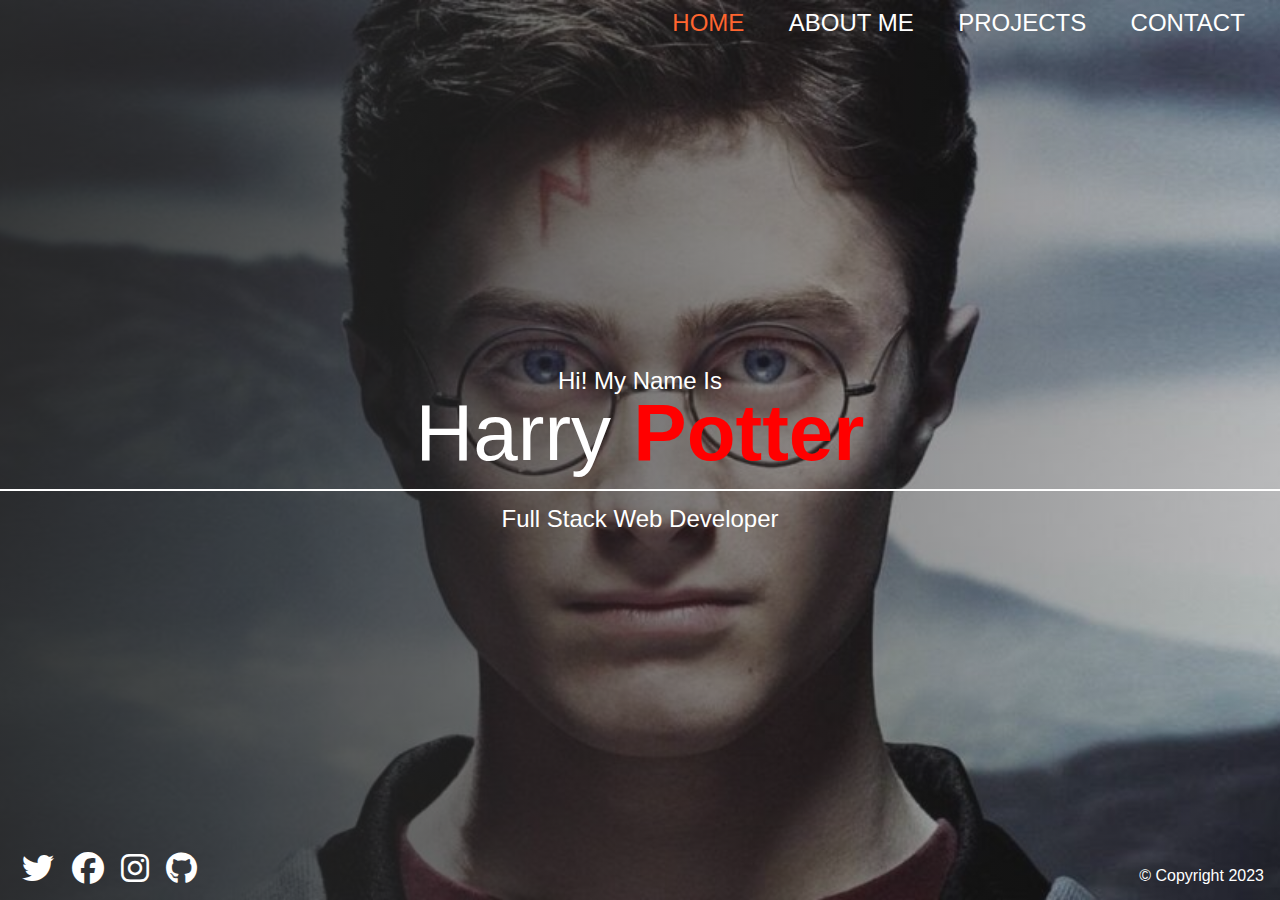
<file: index.html>
<!DOCTYPE html>
<html lang="en">

<head>
    <meta charset="UTF-8">
    <meta name="viewport" content="width=device-width, initial-scale=1.0">
    <title>Harry Potter</title>
    <link rel="stylesheet" href="./css/style.css">

</head>

<body>

    <div class="home-bgImg-container">
        <!-- HOME NAV -->

        <nav class="nav">
            <ul class="nav__list">
                <li class="nav__item">
                    <a href="index.html" class="nav__link nav__link--active">Home</a>
                </li>
                <li class="nav__item">
                    <a href="about.html" class="nav__link">About Me</a>
                </li>
                <li class="nav__item">
                    <a href="projects.html" class="nav__link">Projects</a>
                </li>
                <li class="nav__item">
                    <a href="contact.html" class="nav__link">Contact</a>
                </li>
            </ul>
        </nav>

        <!-- HOME MAIN -->
        <main class="home">
            <h2>Hi! My Name Is</h2>
            <h1 class="home__name">
                Harry <span class="home__name--last">Potter</span>
            </h1>
            <h2>Full Stack Web Developer</h2>
        </main>

        <!-- HOME FOOTER -->
      <footer class="horizontal">
        <div class="social-icons">
          <a href="#">
            <i class="fab fa-twitter fa-2x"></i>
          </a>
          <a href="#">
            <i class="fab fa-facebook fa-2x"></i>
          </a>
          <a href="#">
            <i class="fab fa-instagram fa-2x"></i>
          </a>
          <a href="#">
            <i class="fab fa-github fa-2x"></i>
          </a>
        </div>
        <div class="copyright">&copy; Copyright 2023</div>
      </footer>

    </div>

</body>

</html>
</file>
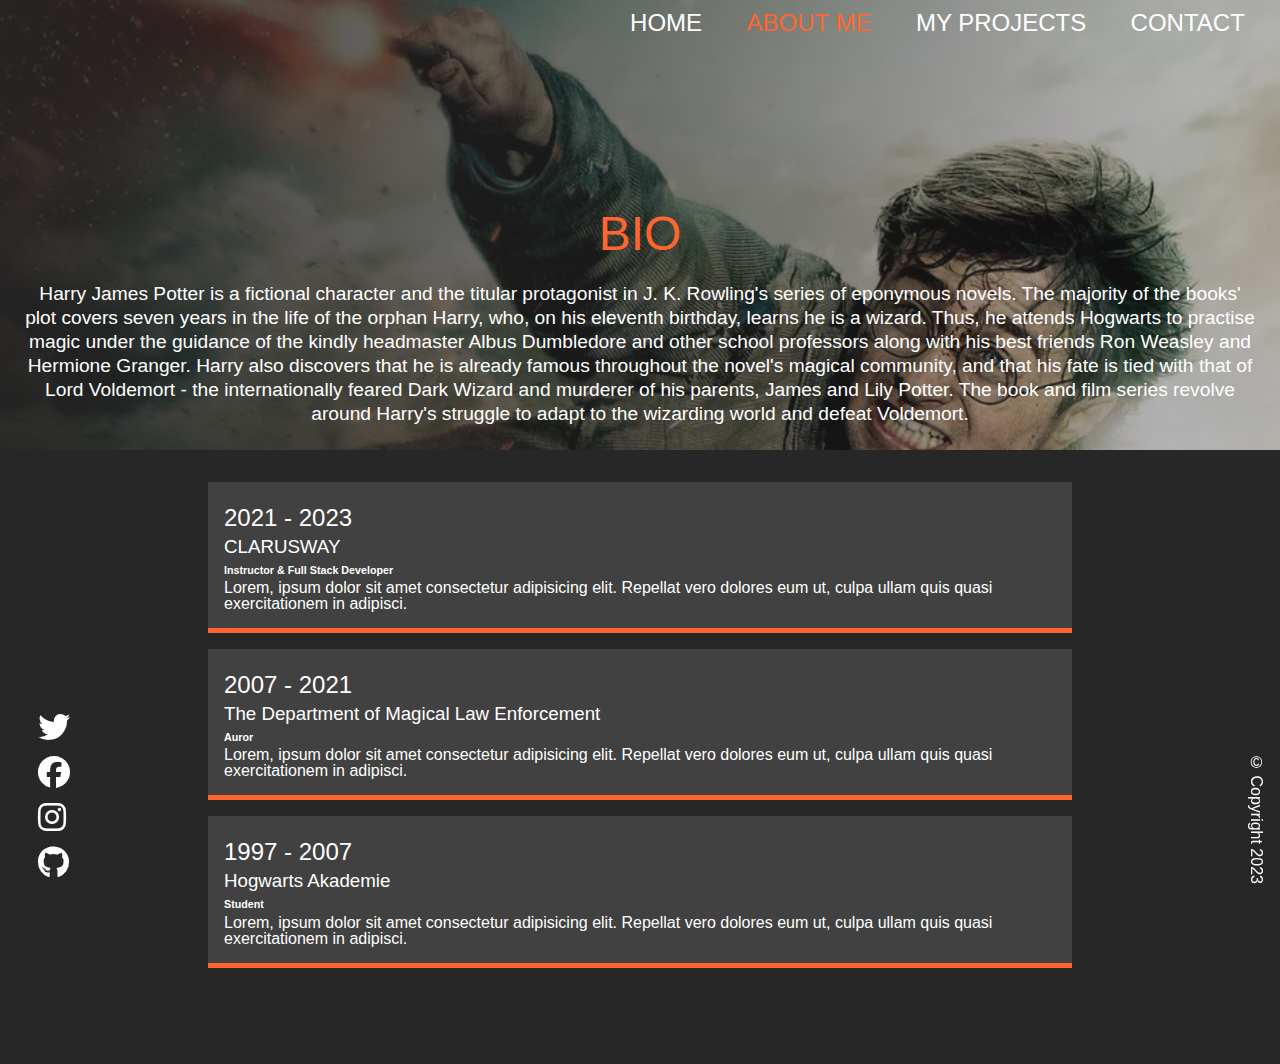
<file: about.html>
<!DOCTYPE html>
<html lang="en">
  <head>
    <meta charset="UTF-8" />
    <meta http-equiv="X-UA-Compatible" content="IE=edge" />
    <meta name="viewport" content="width=device-width, initial-scale=1.0" />

    <link rel="stylesheet" href="./css/style.css" />
    <title>Harry Potter-About</title>
  </head>
  <body>
    <div class="about-bgImg-container">
      <!-- ABOUT NAV -->
      <nav class="nav">
        <ul class="nav__list">
          <li class="nav__item">
            <a href="index.html" class="nav__link">Home</a>
          </li>
          <li class="nav__item">
            <a href="about.html" class="nav__link nav__link--active"
              >About Me</a
            >
          </li>
          <li class="nav__item">
            <a href="projects.html" class="nav__link">My Projects</a>
          </li>
          <li class="nav__item">
            <a href="contact.html" class="nav__link">Contact</a>
          </li>
        </ul>
      </nav>

      <div class="about__bio-image">
        <h2>BIO</h2>
        <p>
          Harry James Potter is a fictional character and the titular protagonist in J. K. Rowling's series of eponymous novels. The majority of the books' plot covers seven years in the life of the orphan Harry, who, on his eleventh birthday, learns he is a wizard. Thus, he attends Hogwarts to practise magic under the guidance of the kindly headmaster Albus Dumbledore and other school professors along with his best friends Ron Weasley and Hermione Granger. Harry also discovers that he is already famous throughout the novel's magical community, and that his fate is tied with that of Lord Voldemort - the internationally feared Dark Wizard and murderer of his parents, James and Lily Potter. The book and film series revolve around Harry's struggle to adapt to the wizarding world and defeat Voldemort.
        </p>
      </div>
    </div>

    <!-- ABOUT MAIN -->

    <main class="about">
      <div class="about__container">
        <div class="about__job">
          <h2 class="text-secondary">2021 - 2023</h2>
          <h3>CLARUSWAY</h3>
          <h6>Instructor & Full Stack Developer</h6>
          <p>
            Lorem, ipsum dolor sit amet consectetur adipisicing elit. Repellat
            vero dolores eum ut, culpa ullam quis quasi exercitationem in
            adipisci.
          </p>
        </div>
        <div class="about__job">
          <h2 class="text-secondary">2007 - 2021</h2>
          <h3>The Department of Magical Law Enforcement</h3>
          <h6>Auror</h6>
          <p>
            Lorem, ipsum dolor sit amet consectetur adipisicing elit. Repellat
            vero dolores eum ut, culpa ullam quis quasi exercitationem in
            adipisci.
          </p>
        </div>
        <div class="about__job">
          <h2 class="text-secondary">1997 - 2007</h2>
          <h3>Hogwarts Akademie</h3>
          <h6>Student</h6>
          <p>
            Lorem, ipsum dolor sit amet consectetur adipisicing elit. Repellat
            vero dolores eum ut, culpa ullam quis quasi exercitationem in
            adipisci.
          </p>
        </div>
      </div>
    </main>

    <!-- ABOUT FOOTER -->
    <footer class="vertical">
      <div class="social-icons">
        <a href="#">
          <i class="fab fa-twitter fa-2x"></i>
        </a>
        <a href="#">
          <i class="fab fa-facebook fa-2x"></i>
        </a>
        <a href="#">
          <i class="fab fa-instagram fa-2x"></i>
        </a>
        <a href="#">
          <i class="fab fa-github fa-2x"></i>
        </a>
      </div>
      <div class="copyright">&copy; Copyright 2023</div>
    </footer>
  </body>
</html>
</file>
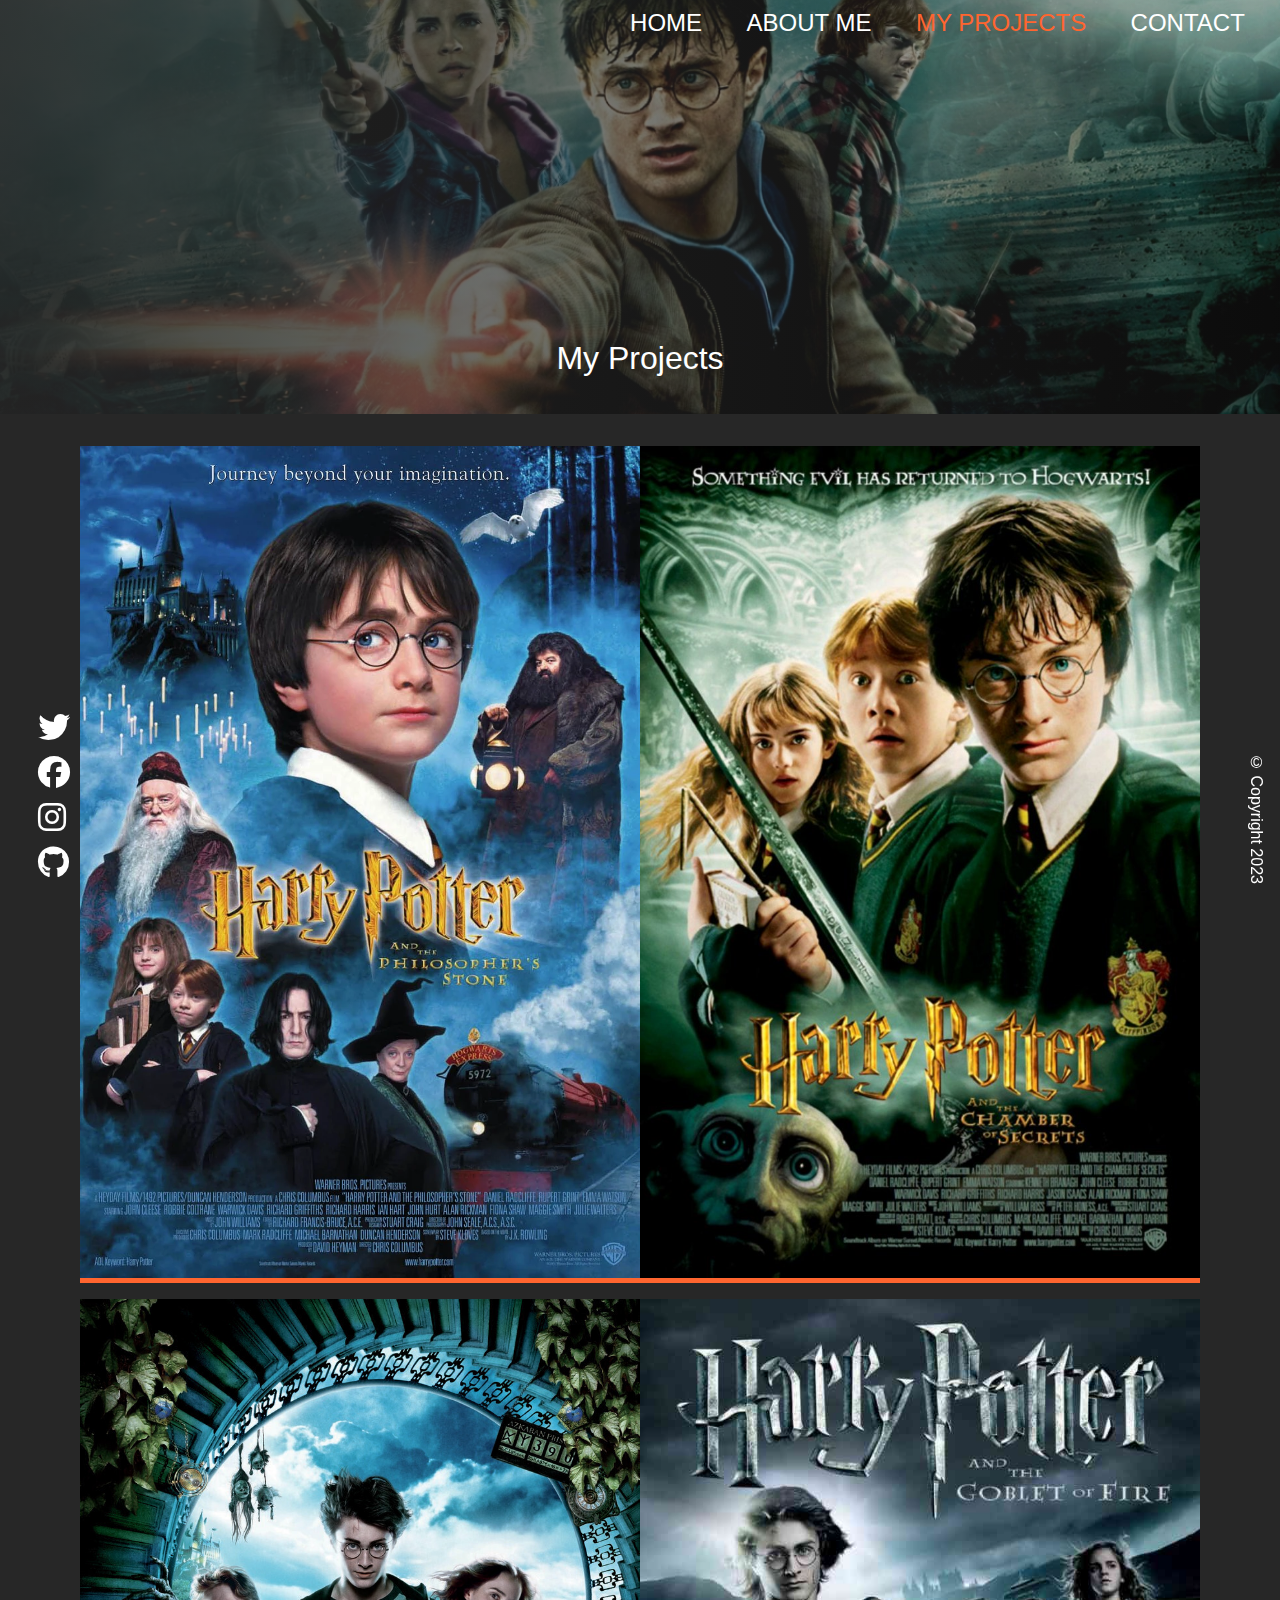
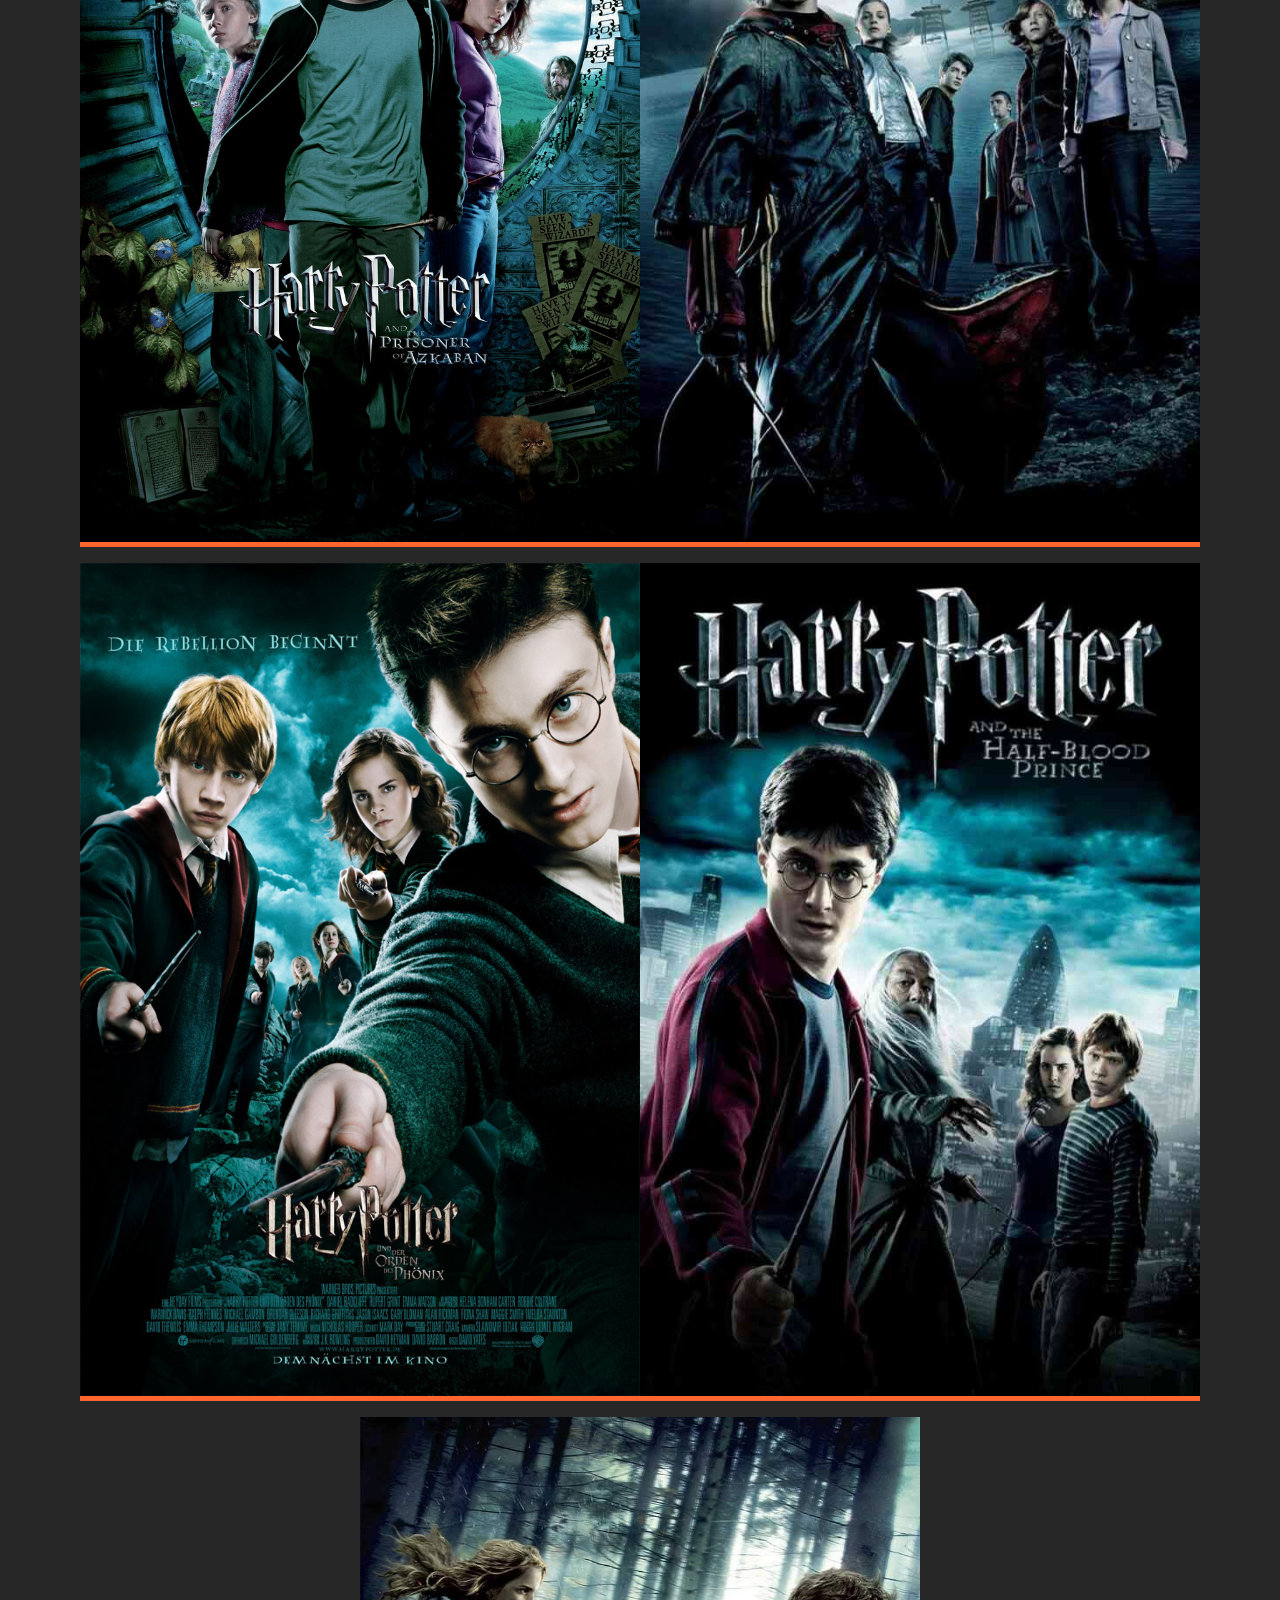
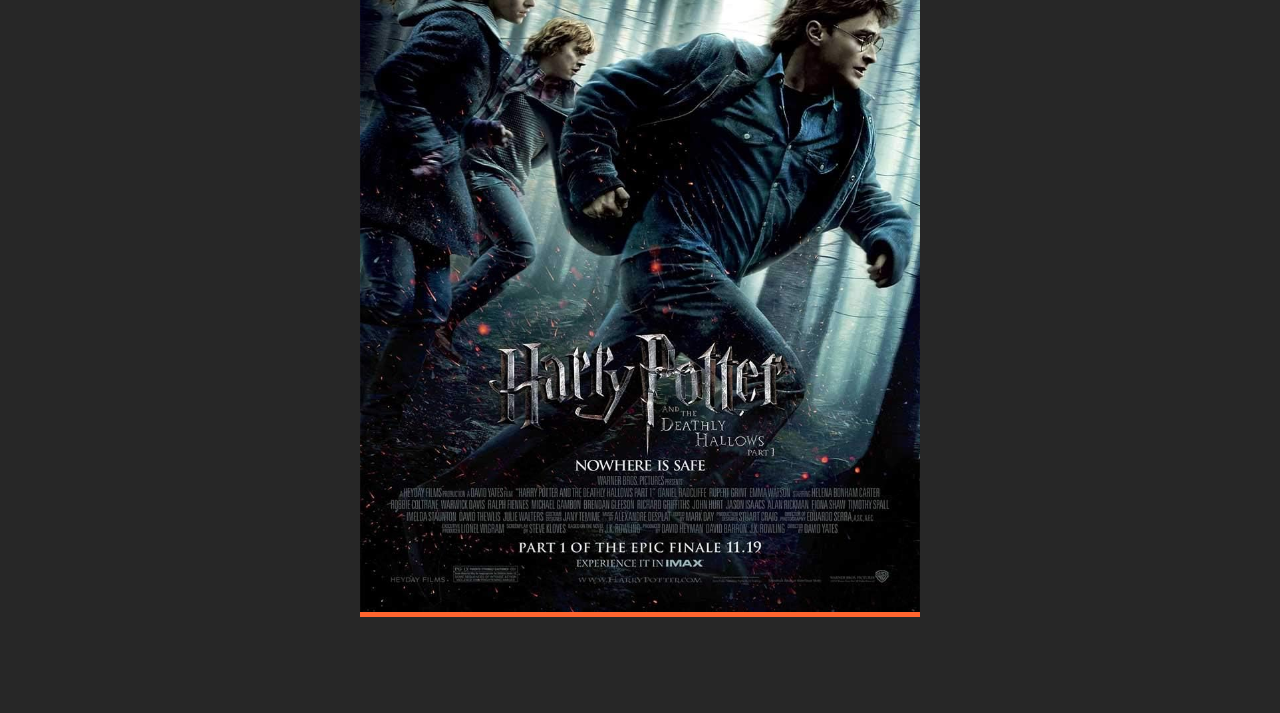
<file: projects.html>
<!DOCTYPE html>
<html lang="en">

<head>
  <meta charset="UTF-8" />
  <meta name="viewport" content="width=device-width, initial-scale=1.0" />
  <meta http-equiv="X-UA-Compatible" content="ie=edge" />

  <link rel="stylesheet" href="./css/style.css" />
  <title>Harry Potter-Projects</title>
</head>

<body>
  <div class="project-bgImg-container">
    <!-- PROJECT NAV -->
    <nav class="nav">
      <ul class="nav__list">
        <li class="nav__item">
          <a href="index.html" class="nav__link">Home</a>
        </li>
        <li class="nav__item">
          <a href="about.html" class="nav__link">About Me</a>
        </li>
        <li class="nav__item">
          <a href="projects.html" class="nav__link nav__link--active">My Projects</a>
        </li>
        <li class="nav__item">
          <a href="contact.html" class="nav__link">Contact</a>
        </li>
      </ul>
    </nav>

    <div class="projects__bio-image">
      <h1>My Projects</h1>
    </div>
  </div>

  <!-- PROJECT MAIN -->
  <main class="projects">
    <div class="projects__items">
      <div class="projects__item">
        <img src="img/project-01.jpg" alt="My Project" />
      </div>

      <div class="projects__item">
        <img src="img/project-02.jpg" alt="My Project" />
      </div>
      <div class="projects__item">
        <img src="img/project-03.jpg" alt="My Project" />
      </div>
      <div class="projects__item">
        <img src="img/project-04.jpg" alt="My Project" />
      </div>
      <div class="projects__item">
        <img src="img/project-05.jpg" alt="My Project" />
      </div>
      <div class="projects__item">
        <img src="img/project-06.jpg" alt="My Project" />
      </div>
      <div class="projects__item">
        <img src="img/project-07.jpg" alt="My Project" />
      </div>
    </div>
  </main>

  <!-- PROJECT FOOTER -->
  <footer class="vertical">
    <div class="social-icons">
      <a href="#">
        <i class="fab fa-twitter fa-2x"></i>
      </a>
      <a href="#">
        <i class="fab fa-facebook fa-2x"></i>
      </a>
      <a href="#">
        <i class="fab fa-instagram fa-2x"></i>
      </a>
      <a href="#">
        <i class="fab fa-github fa-2x"></i>
      </a>
    </div>

    <div class="copyright">&copy; Copyright 2023</div>
  </footer>
</body>

</html>
</file>
<file: css/style.css>
/* -------------------------------------------------------------------------- */
/*                                   MIXINS                                   */
/* -------------------------------------------------------------------------- */
/* -------------------------------------------------------------------------- */
/*                                 BREAKPOINTS                                */
/* -------------------------------------------------------------------------- */
@import url(https://cdnjs.cloudflare.com/ajax/libs/font-awesome/6.4.2/css/all.min.css);
* {
  margin: 0;
  padding: 0;
  box-sizing: border-box;
}

/* -------------------------------------------------------------------------- */
/*                                  HOME PAGE                                 */
/* -------------------------------------------------------------------------- */
.home-bgImg-container {
  height: 100vh;
  width: 100%;
  background: linear-gradient(to right, rgba(39, 39, 39, 0.9), rgba(39, 39, 39, 0.3)), url("../img/home.jpg");
  background-position: center;
  background-size: cover;
}

.home {
  height: 80vh;
  display: flex;
  flex-direction: column;
  justify-content: center;
  align-items: center;
  text-align: center;
}
.home__name {
  font-size: 5rem;
  padding-bottom: 1rem;
  margin-bottom: 1rem;
  border-bottom: 2px solid #fff;
  width: 100%;
}
.home__name--last {
  color: red;
  font-weight: 700;
}

/* -------------------------------------------------------------------------- */
/*                                    ABOUT                                   */
/* -------------------------------------------------------------------------- */
.about-bgImg-container {
  height: 50vh;
  width: 100%;
  background: linear-gradient(to right, rgba(39, 39, 39, 0.9), rgba(39, 39, 39, 0.3)), url("../img/projects.jpg");
  background-position: center;
  background-size: cover;
  background-position: top;
  display: flex;
  flex-direction: column;
  justify-content: space-between;
}
.about-bgImg-container .about__bio-image {
  text-align: center;
}
.about-bgImg-container .about__bio-image h2 {
  font-size: 3rem;
  color: #ff652f;
}
.about-bgImg-container .about__bio-image p {
  font-size: 1.2rem;
  margin: 1.5rem;
  line-height: 1.5rem;
}

.about__container {
  width: 70%;
  margin: 2rem auto;
}
.about__job {
  margin: 1rem;
  background-color: #414141;
  padding: 1rem;
  border-bottom: 5px solid #ff652f;
}
.about__job h2, .about__job h3 {
  margin: 0.5rem 0;
}
.about__job h6 {
  margin: 0.3rem 0;
}

/* -------------------------------------------------------------------------- */
/*                                 CONTACT ME                                 */
/* -------------------------------------------------------------------------- */
.contact-bgImg-container {
  height: 100vh;
  width: 100%;
  background: linear-gradient(to right, rgba(39, 39, 39, 0.9), rgba(39, 39, 39, 0.3)), url("../img/contact.jpg");
  background-position: center;
  background-size: cover;
}
.contact-bgImg-container nav {
  height: 40vh;
}

.contact {
  height: 40vh;
  display: flex;
  flex-direction: column;
  justify-content: center;
  align-items: center;
  text-align: center;
}
.contact h2 {
  font-size: 3rem;
  margin-bottom: 2rem;
}
.contact__list {
  display: flex;
  flex-wrap: wrap;
  font-size: 1.5rem;
  align-items: center;
  justify-content: center;
  gap: 2rem;
}
.contact .text-secondary {
  color: #ff652f;
}

/* -------------------------------------------------------------------------- */
/*                                PROJECT PAGE                                */
/* -------------------------------------------------------------------------- */
.project-bgImg-container {
  height: 46vh;
  width: 100%;
  background: linear-gradient(to right, rgba(39, 39, 39, 0.9), rgba(39, 39, 39, 0.3)), url("../img/aboutme.jpg");
  background-position: center;
  background-size: cover;
  display: flex;
  flex-direction: column;
  justify-content: space-between;
}
.project-bgImg-container .projects__bio-image {
  text-align: center;
  margin-bottom: 2.5rem;
}

.projects__items {
  width: 100%;
  display: flex;
  flex-wrap: wrap;
  justify-content: center;
  padding: 2rem 5rem;
  gap: 1rem 0;
}
.projects__item {
  width: 100%;
  cursor: pointer;
  border-bottom: 5px solid #ff652f;
  position: relative;
}
.projects__item img {
  width: 100%;
  height: 100%;
}
.projects__item::after {
  content: "";
  width: 100%;
  height: 100%;
  background-color: #ff652f;
  position: absolute;
  left: 0;
  opacity: 0;
  transition: all 1s;
}
.projects__item:hover::after {
  opacity: 0.7;
}

.nav {
  height: 10vh;
  padding: 1rem;
}
.nav__list {
  text-align: right;
}
.nav__item {
  display: inline;
  padding: 1rem;
}
.nav__link {
  text-transform: uppercase;
  font-size: 1.5rem;
  text-decoration: none;
  font-family: "Segoe UI", Tahoma, Geneva, Verdana, sans-serif;
  font-weight: 500;
  transition: all 1s;
}
.nav__link:hover {
  color: blue;
}
.nav__link--active {
  color: #ff652f;
}

/* -------------------------------------------------------------------------- */
/*                                   FOOTER                                   */
/* -------------------------------------------------------------------------- */
.link-style a, footer.middle a, footer.vertical .social-icons a, footer.horizontal a {
  padding: 0.4rem;
  transition: all 1s;
}
.link-style a:hover, footer.middle a:hover, footer.vertical .social-icons a:hover, footer.horizontal a:hover {
  color: #ff652f;
}

footer.horizontal {
  height: 10vh;
  display: flex;
  justify-content: space-between;
  align-items: flex-end;
  padding: 1rem;
}

footer.vertical {
  display: flex;
  justify-content: space-between;
  align-items: flex-end;
  padding: 2rem;
}
footer.vertical .social-icons {
  display: flex;
  flex-direction: column;
  position: fixed;
  bottom: 1rem;
}
footer.vertical .copyright {
  position: fixed;
  bottom: 1rem;
  right: 1rem;
  writing-mode: vertical-lr;
}

footer.middle {
  height: 20vh;
  display: flex;
  flex-direction: column;
  justify-content: flex-start;
  align-items: center;
  padding: 1rem;
  gap: 1rem;
}

/* -------------------------------------------------------------------------- */
/*                                 RESPONSIVE                                 */
/* -------------------------------------------------------------------------- */
@media screen and (min-width: 0px) {
  .nav {
    padding: 0.5rem;
  }
  .nav__list {
    text-align: center;
  }
  .nav__item {
    padding-right: 0.7rem;
  }
  .nav .nav__link {
    font-size: 0.9rem;
  }
  .contact h2 {
    font-size: 2rem;
    margin-bottom: 1rem;
  }
  .contact__list {
    gap: 2rem 1.2rem;
    font-size: 1.2rem;
  }
}
@media screen and (min-width: 576px) {
  .nav {
    padding: 0.7rem;
  }
  .nav__list {
    text-align: right;
  }
  .nav__item {
    padding-right: 1rem;
  }
  .nav .nav__link {
    font-size: 1rem;
  }
  .contact h2 {
    font-size: 2.5rem;
    margin-bottom: 1.5rem;
  }
  .contact__list {
    gap: 2.5rem 2rem;
    font-size: 1.5rem;
  }
}
@media screen and (min-width: 768px) {
  .nav__item {
    padding-right: 1.3rem;
  }
  .nav .nav__link {
    font-size: 1.3rem;
  }
  .projects__item {
    width: 100%;
  }
}
@media screen and (min-width: 1024px) {
  .nav__item {
    padding-right: 1.5rem;
  }
  .nav .nav__link {
    font-size: 1.5rem;
  }
  .projects__item {
    width: 50%;
  }
  .contact__list {
    flex-direction: row;
  }
}
@media screen and (min-width: 1600px) {
  .projects__item {
    width: 33%;
  }
}
body {
  font-family: "Segoe UI", Tahoma, Geneva, Verdana, sans-serif;
  color: #fff;
  background-color: #272727;
  height: 100vh;
  line-height: 1;
}

a {
  color: #fff;
  text-decoration: none;
}

h1, h2, h3 {
  font-weight: 400;
}

/*# sourceMappingURL=style.css.map */
</file>
